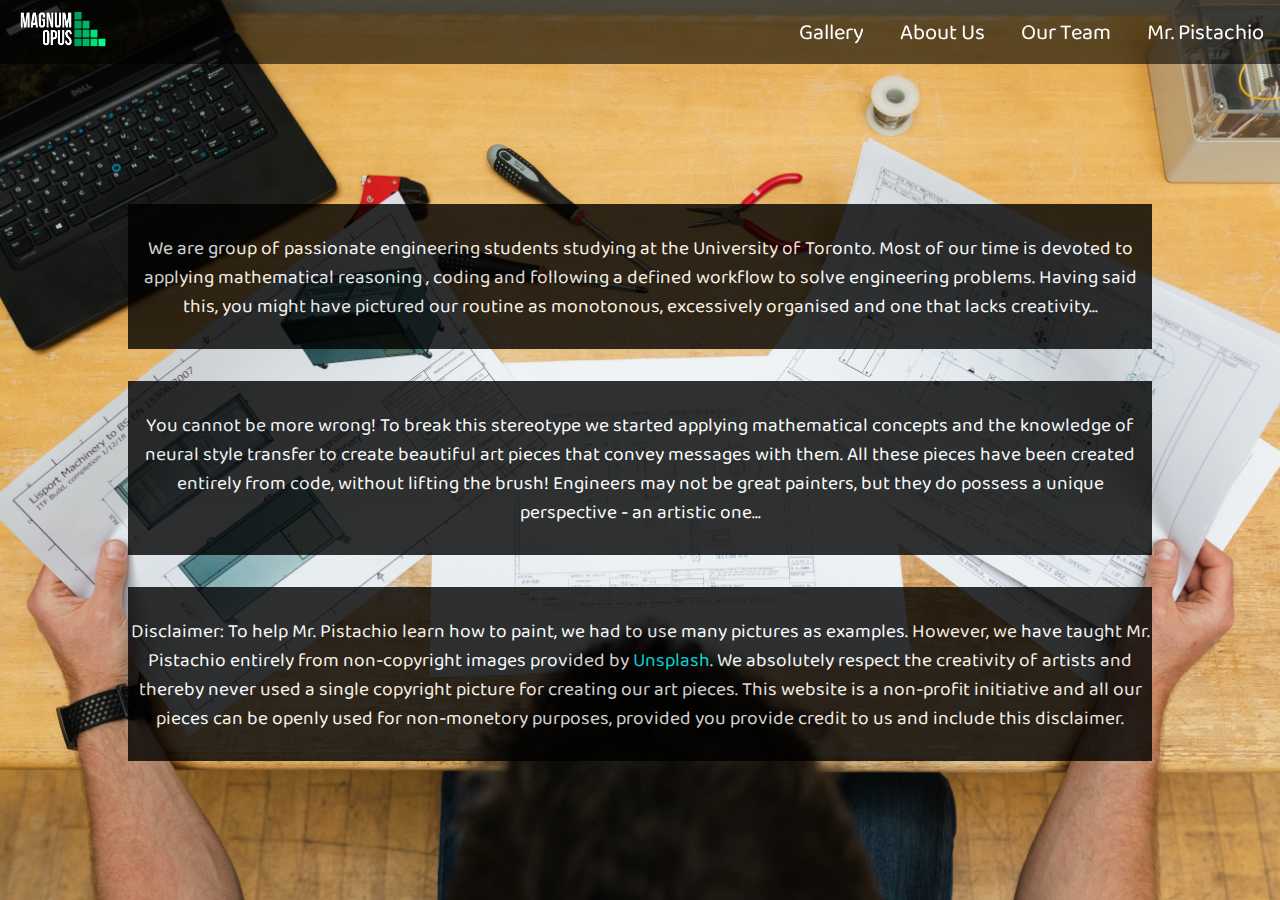
<file: about.html>
<!DOCTYPE html>
<html lang="en">
<head>
    <meta charset="UTF-8">
    <meta name="viewport" content="width=device-width, initial-scale=1.0">
    <link rel="stylesheet" href="style.css">
    <link rel="icon" type="image/png" href="./profile.png" />
    <link href="https://fonts.googleapis.com/css2?family=Baloo+Chettan+2&display=swap" rel="stylesheet">
    <title>About Us</title>
</head>
<body>
    <div class="nav">
        <div class="nav-box1">
            <a href="index.html"><img src="./newLogo.png" alt="Logo" height=100px width=200px></a>
        </div>
        <div class="nav-box2">
            <ul>
                <li><a href="pista.html">Gallery</a></li>
                <li><a href="about.html">About Us</a></li>
                <li><a href="team.html">Our Team</a></li>
                <li><a href="pistachio.html">Mr. Pistachio</a></li>
            </ul>
        </div>
    </div>
    <div class="homepage2">
        <!-- <div class="home1234">
            <img id="pista_logo" src="./Mr_Pistachio.png" alt="Mr. Pistachio" height=320px width=330px border=2px border-color=black>
        </div> -->
        <!-- <div class="title">
            Yeah that's my real name!
        </div> -->
        <div class="desc1">
            <!-- <img id="pista_logo" src="./Mr_Pistachio.png" alt="Mr. Pistachio" height=250px width=250px border=2px border-color=black> -->
            <p>
                <br>
                We are group of passionate engineering students studying at the University of Toronto. Most of our time is devoted to applying mathematical reasoning
                , coding and following a defined workflow to solve engineering problems. Having said this, you might have pictured our routine as monotonous,
                excessively organised and one that lacks creativity...
            <br>
            <br>
            </p>
            <p>
            <br>
            You cannot be more wrong! To break this stereotype we started applying mathematical concepts and the knowledge of neural style transfer to create
            beautiful art pieces that convey messages with them. All these pieces have been created entirely from code, without lifting the brush!
            Engineers may not be great painters, but they do possess a unique perspective - an artistic one...
            <br>
            <br>
            </p>
            <p>
            <br>
            Disclaimer: To help Mr. Pistachio learn how to paint, we had to use many pictures as examples. However, we have taught Mr. Pistachio entirely from non-copyright images provided by <a href= "https://unsplash.com/">Unsplash</a>.
            We absolutely respect the creativity of artists and thereby never used a single copyright picture for creating our art pieces. This website is a non-profit initiative and all our pieces can be openly
            used for non-monetory purposes, provided you provide credit to us and include this disclaimer.
            <br>
            <br>
            </p>
        </div>
    </div>
</body>
</html>
</file>
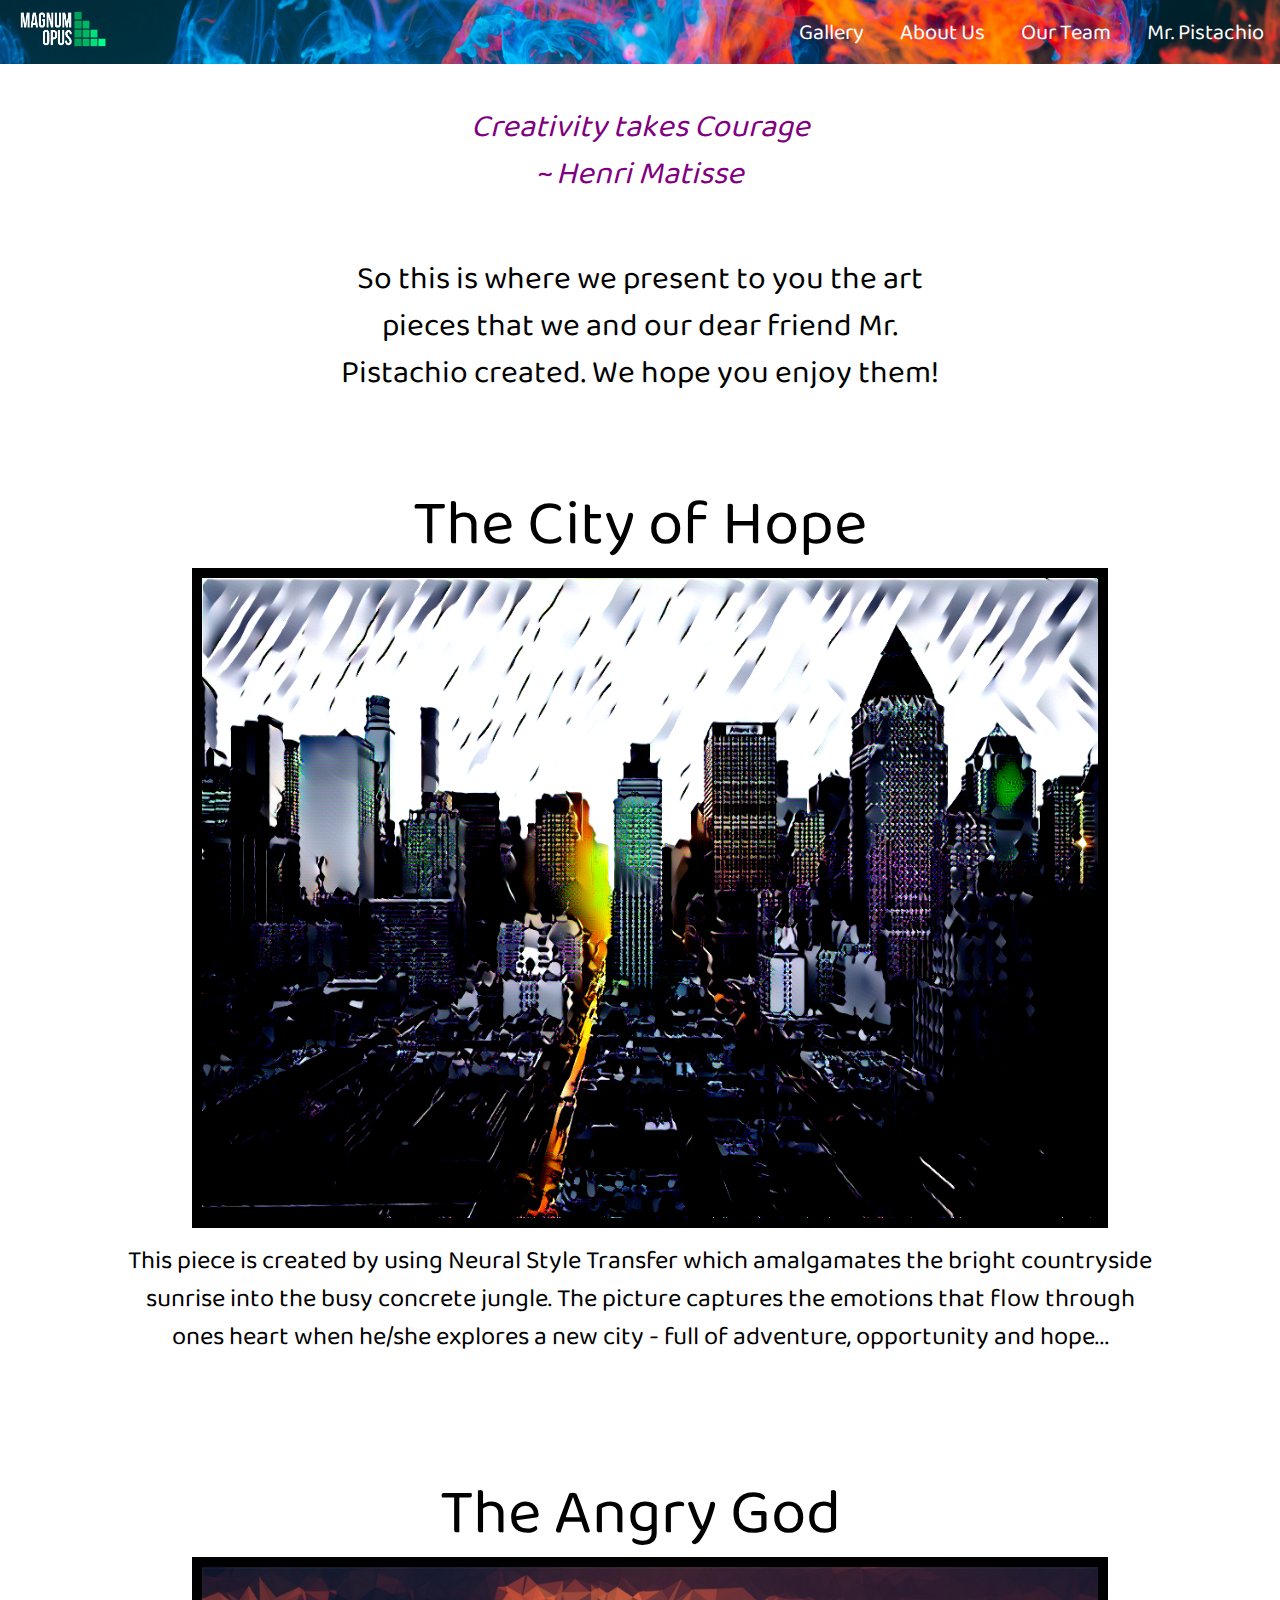
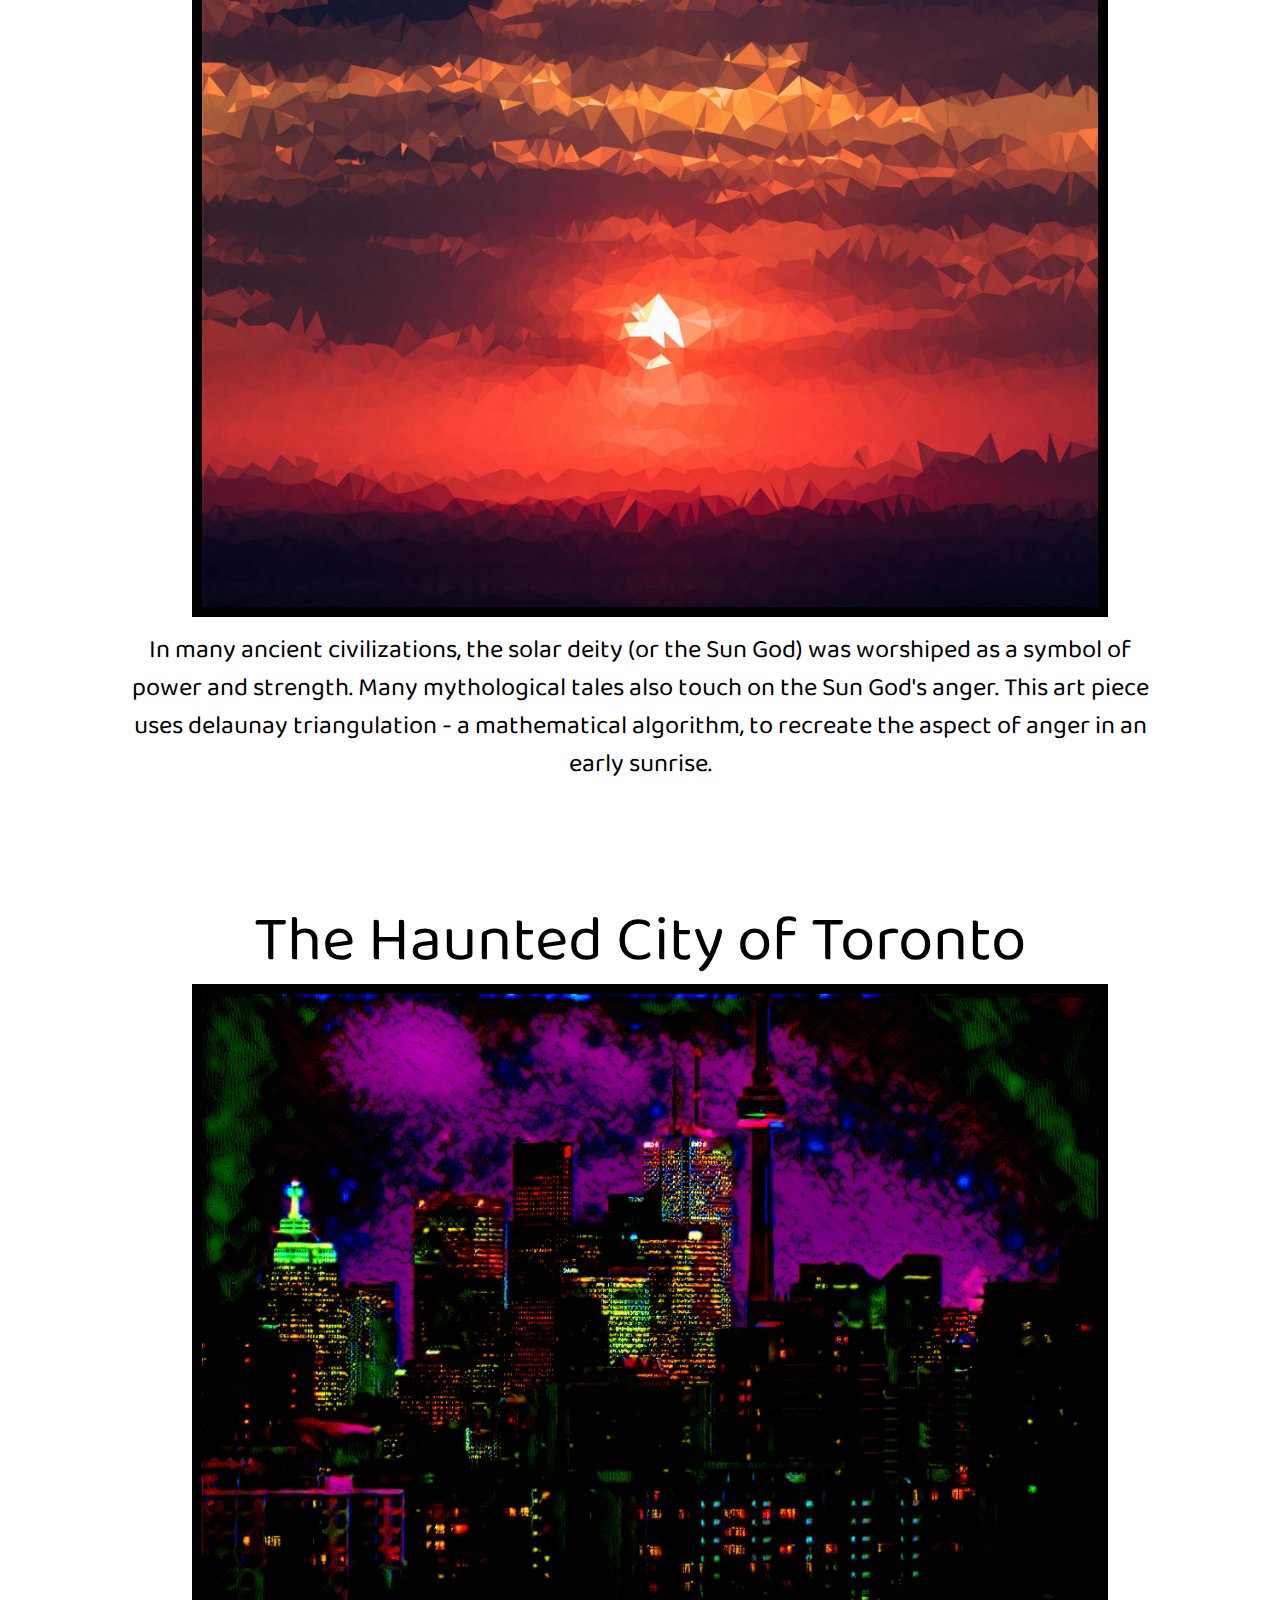
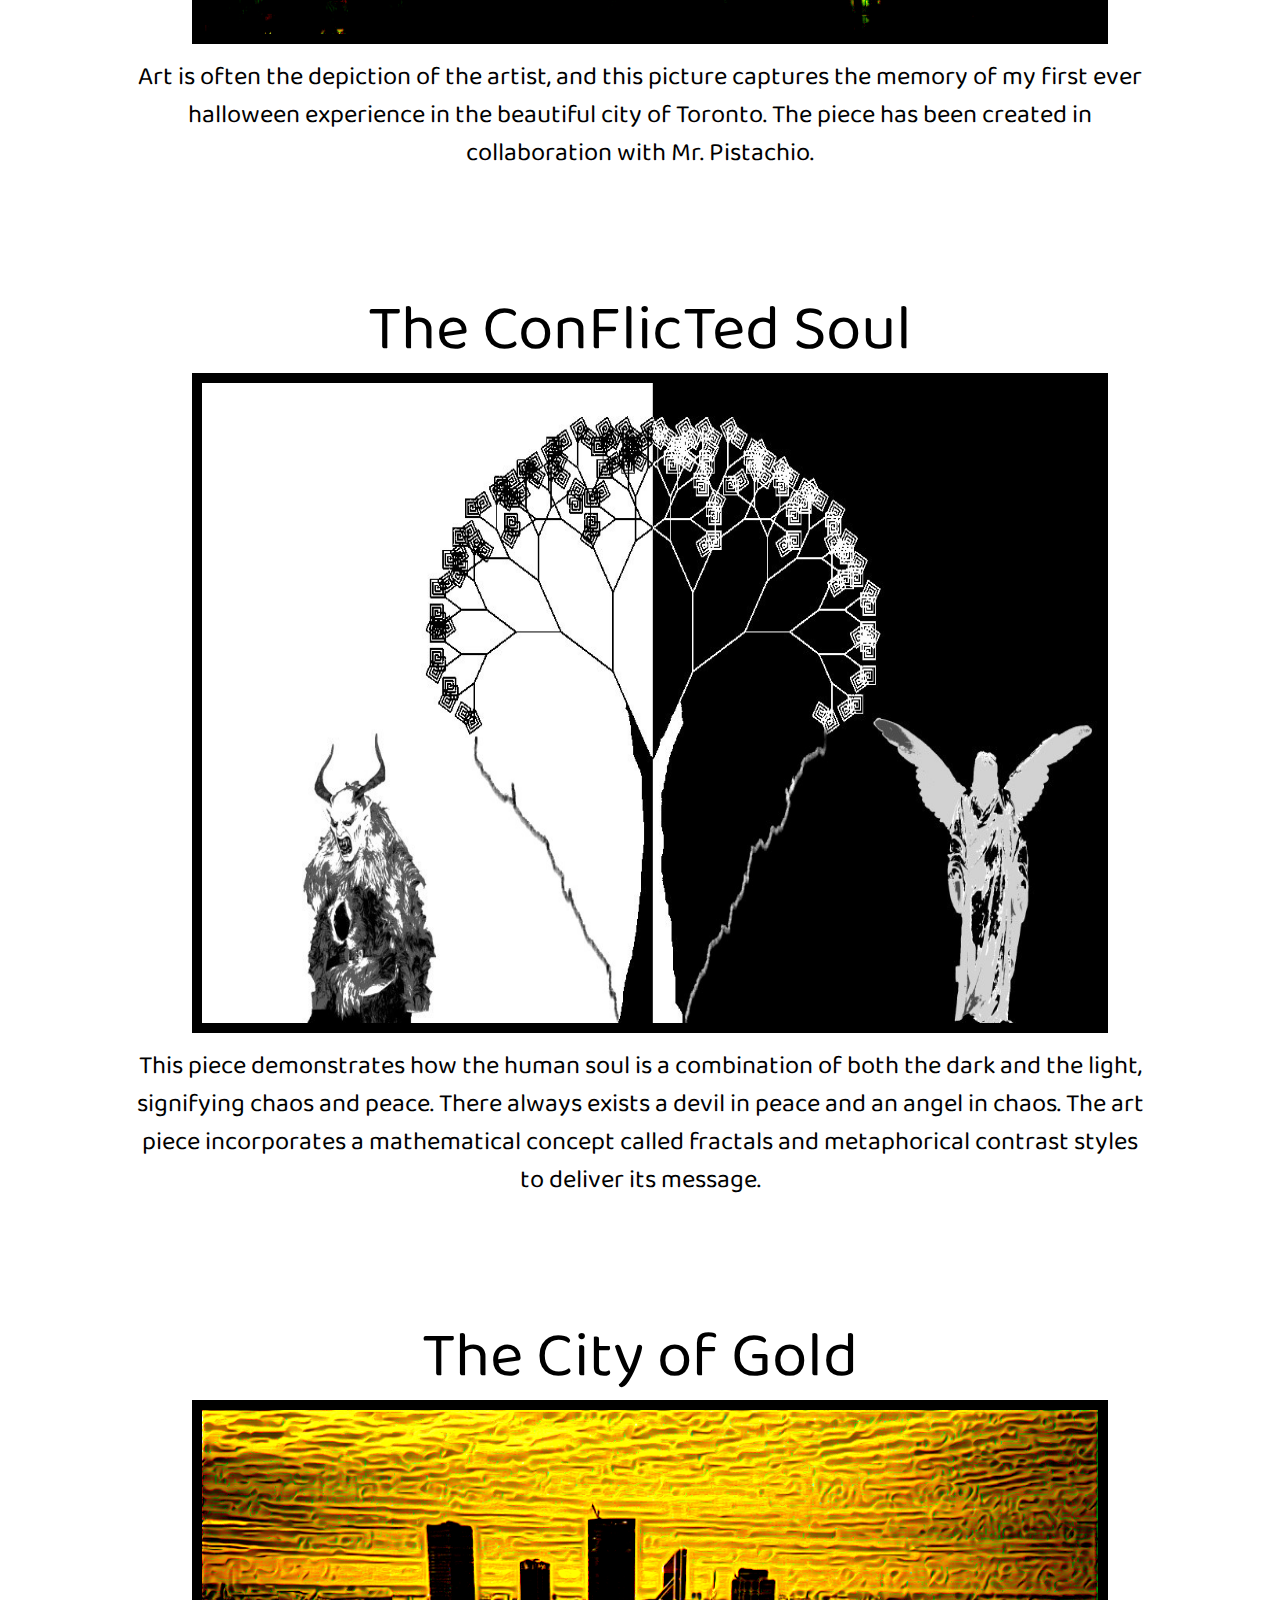
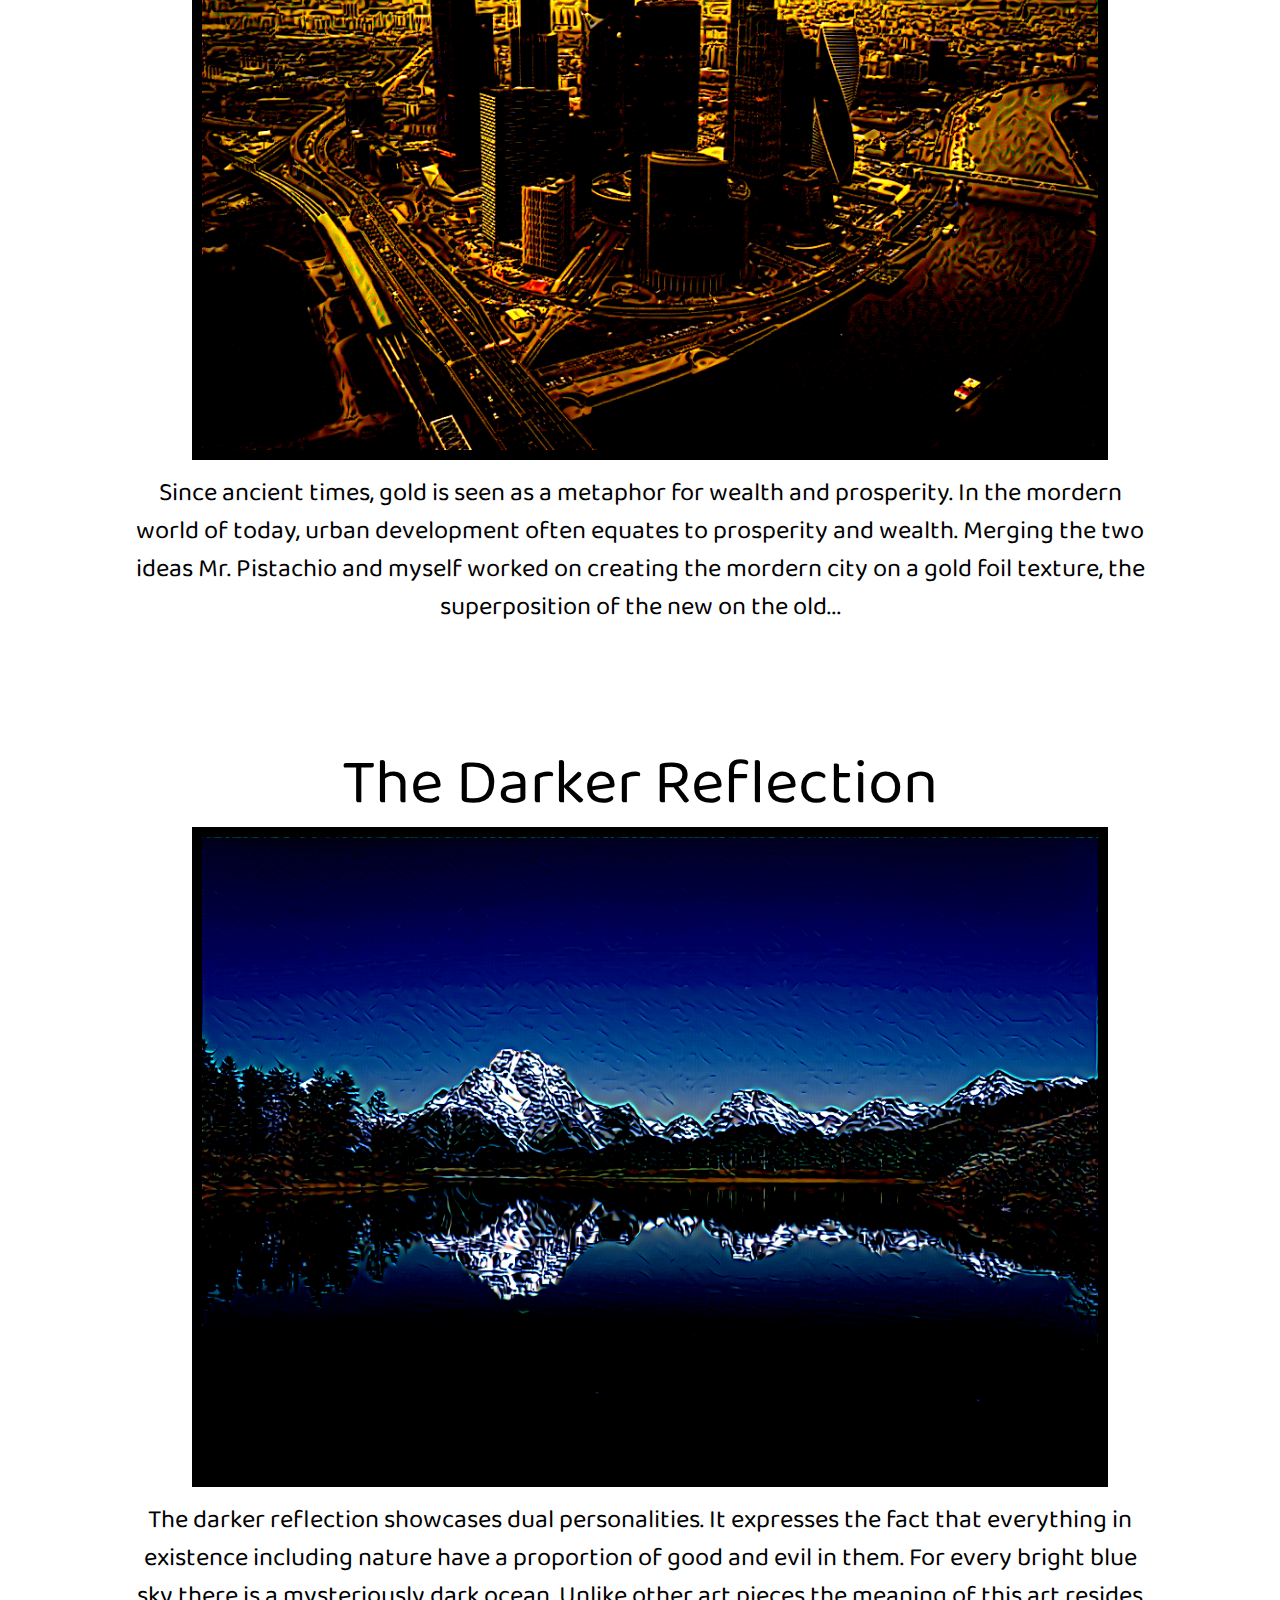
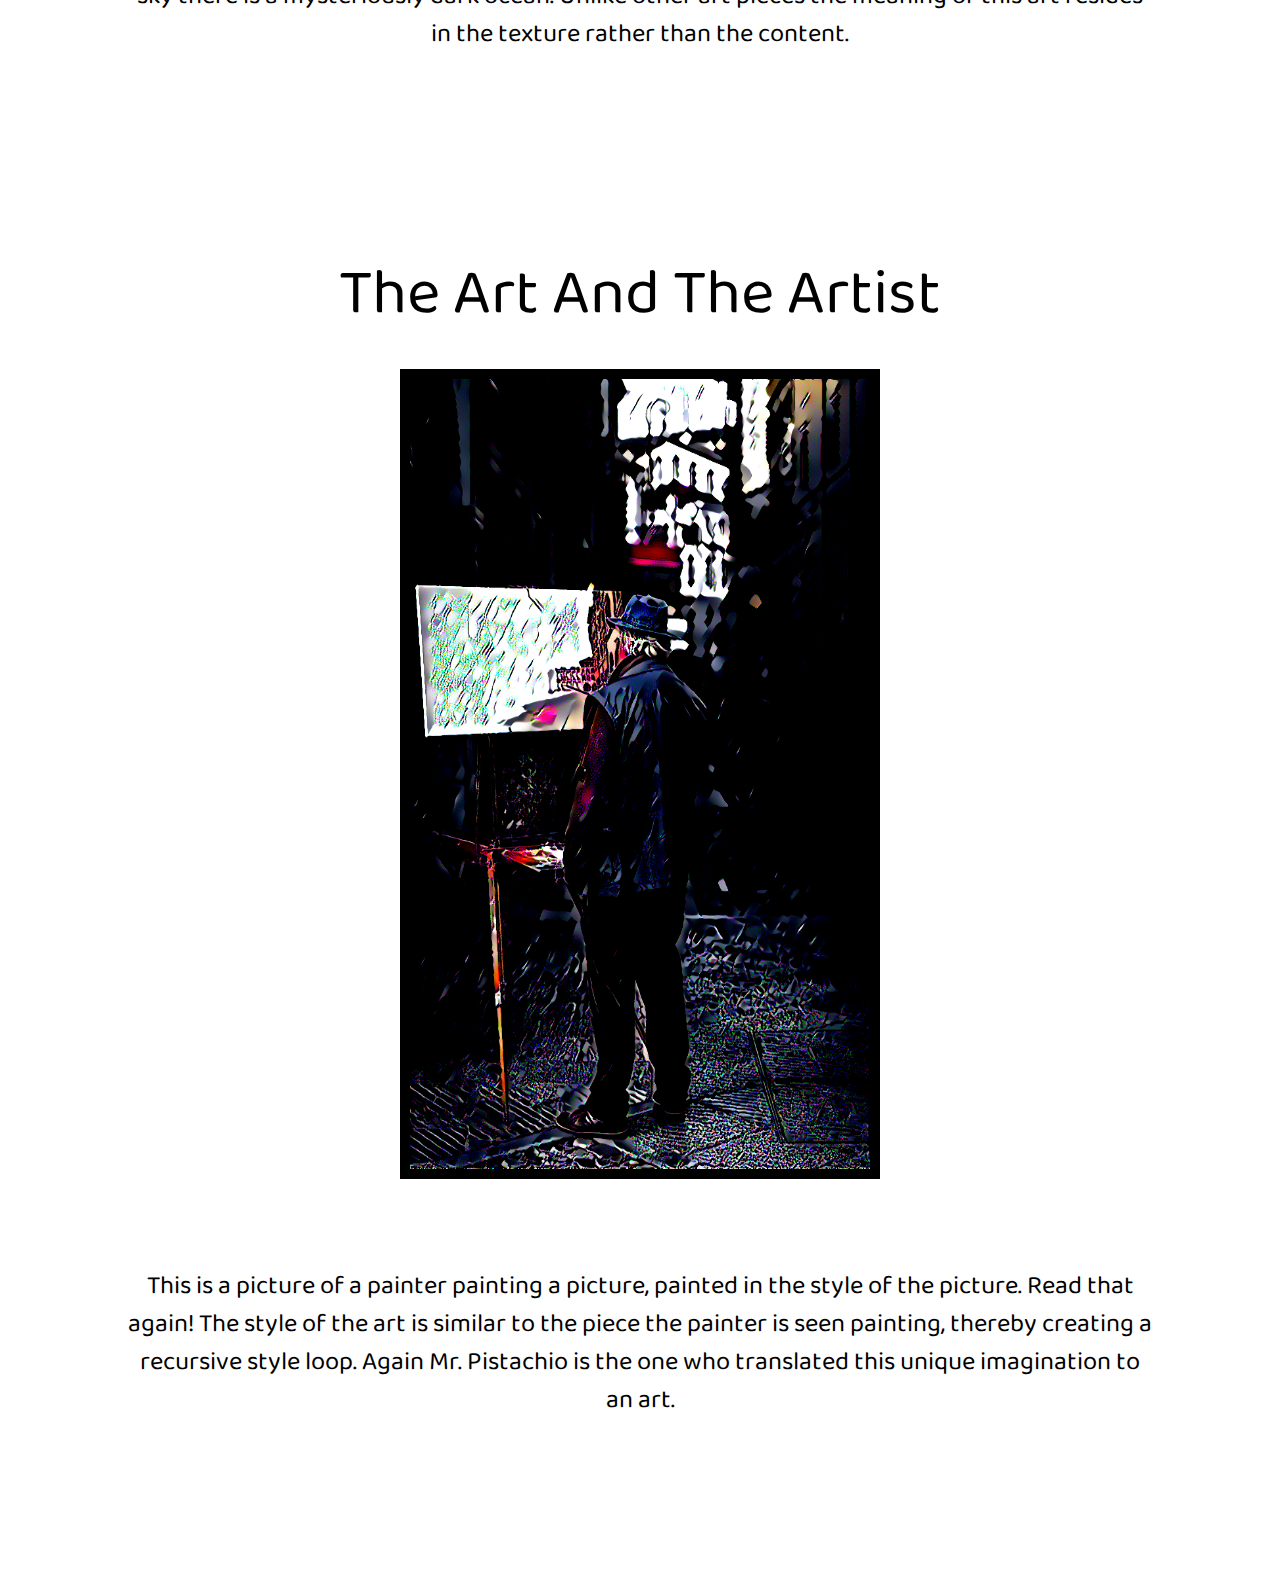
<file: pista.html>
<!DOCTYPE html>
<html lang="en">
<head>
    <meta charset="UTF-8">
    <meta name="viewport" content="width=device-width, initial-scale=1.0">
    <link rel="stylesheet" href="style1.css">
    <link rel="icon" type="image/png" href="./profile.png" />
    <link href="https://fonts.googleapis.com/css2?family=Baloo+Chettan+2&display=swap" rel="stylesheet">
    <title>Art Works</title>
    <style>
    .imgDes{
        position: relative;
        top: 7rem;
        width: 80%;
        margin: 0 auto;
        text-align: center;
        color: black;
        font-size: 0.8rem;
    }
    .imgHeader{
        position: relative;
        top: 6rem;
        width: 100%;
        margin: 0 auto;
        text-align: center;
        font-size: 2rem;
        color: black;
    }
    </style>
</head>
<body>
    <div class="nav">
        <div class="nav-box1">
            <a href="index.html"><img src="./newLogo.png" alt="Logo" height=100px width=200px></a>
        </div>
        <div class="nav-box2">
            <ul>
                <li><a href="pista.html">Gallery</a></li>
                <li><a href="about.html">About Us</a></li>
                <li><a href="team.html">Our Team</a></li>
                <li><a href="pistachio.html">Mr. Pistachio</a></li>
            </ul>
        </div>
    </div>
    <!-- <a href="index.html">
        <div class="pistalogo">
        </div>
    </a> -->
    <blockquote>
        Creativity takes Courage<br>
        <cite>~ Henri Matisse</cite>
    </blockquote>
    <div class="pistachio">
        So this is where we present to you the art pieces that we and our dear
        friend Mr. Pistachio created. We hope you enjoy them!
    <br>
    <br>
    </div>
    <div class="imgHeader">
        The City of Hope
    </div>
    <div class="img">
        <img src="./Final sketches/city_art.png" alt="A painting named 'The City of Hope'" height=640px width=100% border=10px border-color=black>
    </div>
    <div class="imgDes">
        This piece is created by using Neural Style Transfer which amalgamates the bright countryside sunrise into the busy concrete jungle.
        The picture captures the emotions that flow through ones heart when he/she explores a new city - full of adventure, opportunity and hope...
    </div>
    <br>
    <br>
    <br>
    <div class="imgHeader">
        The Angry God
    </div>
    <div class="img">
        <img src="./Final sketches/the_angry_god.PNG" alt="A painting named 'The Angry God'" height=640px width=100% border=10px border-color=black>
    </div>
    </div>
    <div class="imgDes">
        In many ancient civilizations, the solar deity (or the Sun God) was worshiped as a symbol of power and strength. Many mythological tales also touch on the Sun God's anger.
        This art piece uses delaunay triangulation - a mathematical algorithm, to recreate the aspect of anger in an early sunrise.
    </div>
    <br>
    <br>
    <br>
    <div class="imgHeader">
        The Haunted City of Toronto
    </div>
    <div class="img">
        <img src="./Final sketches/Haunted_city_of_toronto.png" alt="A painting named 'The Haunted City of Toronto'" height=640px width=100% border=10px border-color=black>
    </div>
    </div>
    <div class="imgDes">
        Art is often the depiction of the artist, and this picture captures the memory of my first ever halloween experience in the beautiful city of Toronto.
        The piece has been created in collaboration with Mr. Pistachio.
    </div>
    <br>
    <br>
    <br>
    <div class="imgHeader">
        The ConFlicTed Soul
    </div>
    <div class="img">
        <img src="./Final sketches/The_conflicted_soul.jpg" alt="A painting named 'The Haunted City of Toronto'" height=640px width=100% border=10px border-color=black>
    </div>
    </div>
    <div class="imgDes">
        This piece demonstrates how the human soul is a combination of both the dark and the light, signifying chaos and peace. There always exists a devil in peace and an angel in chaos.
        The art piece incorporates a mathematical concept called fractals and metaphorical contrast styles to deliver its message.
    </div>
    <br>
    <br>
    <br>
    <div class="imgHeader">
        The City of Gold
    </div>
    <div class="img">
        <img src="./Final sketches/city_of_gold.png" alt="A painting named 'The Haunted City of Toronto'" height=640px width=100% border=10px border-color=black>
    </div>
    </div>
    <div class="imgDes">
        Since ancient times, gold is seen as a metaphor for wealth and prosperity. In the mordern world of today, urban development
        often equates to prosperity and wealth. Merging the two ideas
         Mr. Pistachio and myself worked on creating the mordern city on a gold foil texture, the superposition of the new on the old...
    </div>
    <br>
    <br>
    <br>
    <div class="imgHeader">
        The Darker Reflection
    </div>
    <div class="img">
        <img src="./Final sketches/dark_sea.png" alt="A painting named 'The Haunted City of Toronto'" height=640px width=100% border=10px border-color=black>
    </div>
    </div>
    <div class="imgDes">
        The darker reflection showcases dual personalities. It expresses the fact that everything in existence including nature
        have a proportion of good and evil in them. For every bright blue sky there is a mysteriously dark ocean.
        Unlike other art pieces the meaning of this art resides in the texture rather than the content.

    <div class="imgHeader">
        The Art And The Artist
    </div>
    <div class="img2">
        <img src="./Final sketches/art_with_its_artist.png" alt="A painting named 'The Haunted City of Toronto'" height=790px width=50% border=10px border-color=black>
    </div>
    </div>
    <div class="imgDes2">
        This is a picture of a painter painting a picture, painted in the style of the picture. Read that again! The style of the
        art is similar to the piece the painter is seen painting, thereby creating a recursive style loop.
        Again Mr. Pistachio is the one who translated this unique imagination to an art.
    </div>
</body>
</html>
</file>
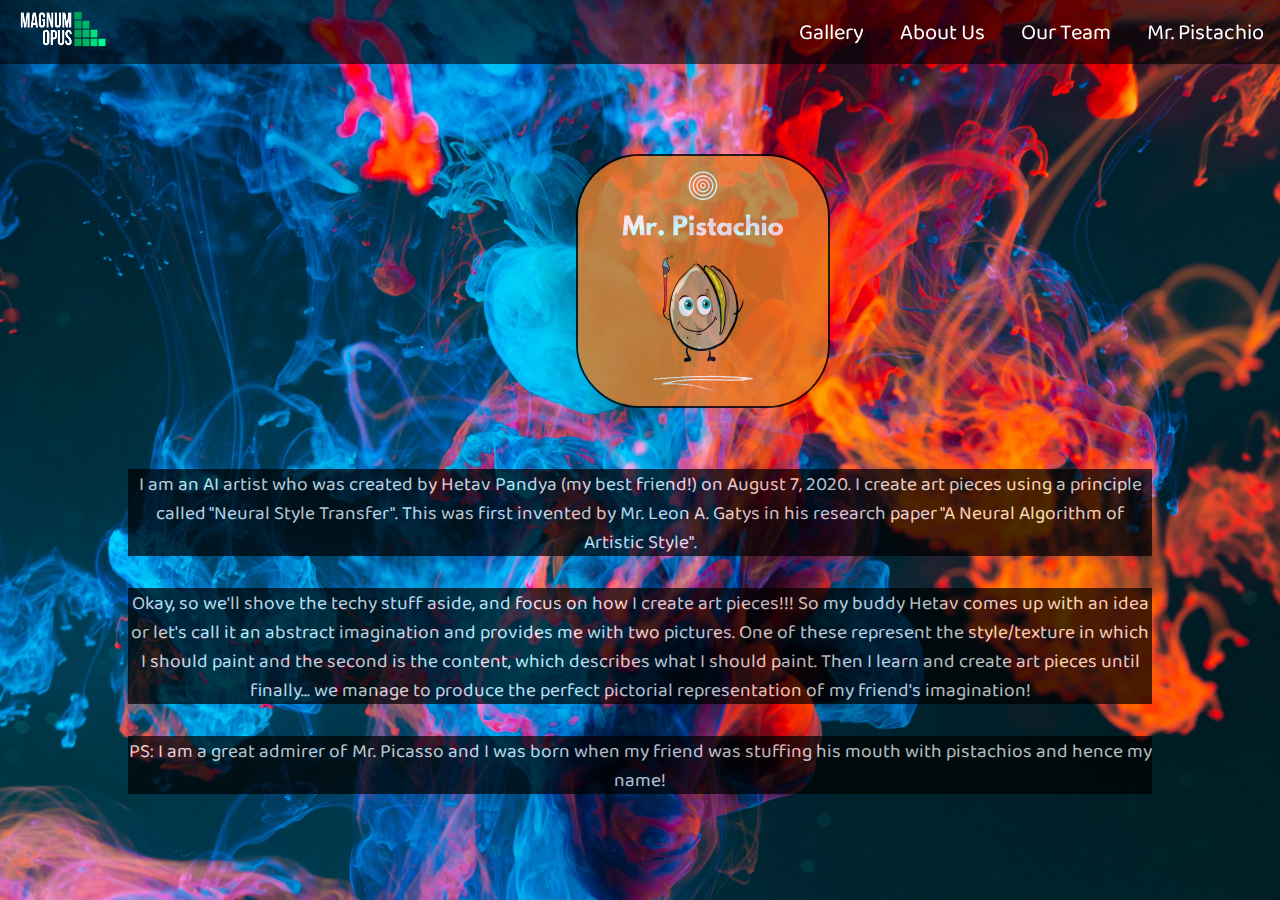
<file: pistachio.html>
<!DOCTYPE html>
<html lang="en">
<head>
    <meta charset="UTF-8">
    <meta name="viewport" content="width=device-width, initial-scale=1.0">
    <link rel="stylesheet" href="style.css">
    <link rel="icon" type="image/png" href="./profile.png" />
    <link href="https://fonts.googleapis.com/css2?family=Baloo+Chettan+2&display=swap" rel="stylesheet">
    <title>Mr. Pistachio</title>
</head>
<body>
    <div class="nav">
        <div class="nav-box1">
            <a href="index.html"><img src="./newLogo.png" alt="Logo" height=100px width=200px></a>
        </div>
        <div class="nav-box2">
            <ul>
                <li><a href="pista.html">Gallery</a></li>
                <li><a href="about.html">About Us</a></li>
                <li><a href="team.html">Our Team</a></li>
                <li><a href="pistachio.html">Mr. Pistachio</a></li>
            </ul>
        </div>
    </div>
    <div class="homepage1">
        <!-- <div class="home1234">
            <img id="pista_logo" src="./Mr_Pistachio.png" alt="Mr. Pistachio" height=320px width=330px border=2px border-color=black>
        </div> -->
        <!-- <div class="title">
            Yeah that's my real name!
        </div> -->
        <div class="desc">
            <img id="pista_logo" src="./Mr_Pistachio.png" alt="Mr. Pistachio" height=250px width=250px border=2px border-color=black>
            <p>
            I am an AI artist who was created by Hetav Pandya (my best friend!) on August 7, 2020. I create art pieces using a principle called "Neural Style Transfer".
            This was first invented by Mr. Leon A. Gatys in his research paper "A Neural Algorithm of Artistic Style".<br>
            </p>
            <p>
            Okay, so we'll shove the techy stuff aside, and focus on how I create art pieces!!!
            So my buddy Hetav comes up with an idea or let's call it an abstract imagination and provides me with two pictures.
            One of these represent the style/texture in which I should paint and the second is the content, which describes what I should paint.
            Then I learn and create art pieces until finally... we manage to produce the perfect pictorial representation of my friend's imagination!
            </p>
            <p>
            PS: I am a great admirer of Mr. Picasso and I was born when my friend was stuffing his mouth with pistachios and hence my name!
            </p>
        </div>
    </div>
</body>
</html>
</file>
<file: style.css>
*{
    margin: 0;
    padding: 0;
}
html{
    font-size: 32px;
    font-family: 'Baloo Chettan 2', cursive;
    /* overflow-y: hidden; */
}
.homepage1{
    position: relative;
    /* top: 3rem; */
    width: 100%;
    height: 100vh;
    /* border: 2px solid red; */
    background-image: url(paint1.jpg);
    background-size: cover;
    background-position: center;
    display: flex;
    justify-content: center;
    align-items: center;
    align-content: center;
}

.homepage2{
    position: relative;
    /* top: 3rem; */
    width: 100%;
    height: 100vh;
    /* border: 2px solid red; */
    background-image: url(work.jpg);
    background-size: cover;
    background-position: center;
    display: flex;
    justify-content: center;
    align-items: center;
    align-content: center;
}

.nav1{
    width: 100%;
    position: fixed;
    font-size: 22px;
    background-color: rgba(0,0,0,0.6);
    color: white;
    height: 2rem;
    display: flex;
    flex-direction: row;
    flex-wrap: wrap;
    justify-content: space-between;
    align-items: center;
    align-content: center;
    z-index: 10;
    background-image: url(back1.jpg);
    background-size: cover;
    background-position: center;
    opacity: 0.95;
}
.nav{
    width: 100%;
    position: fixed;
    font-size: 22px;
    background-color: rgba(0,0,0,0.6);
    color: white;
    height: 2rem;
    display: flex;
    flex-direction: row;
    flex-wrap: wrap;
    justify-content: space-between;
    align-items: center;
    align-content: center;
    z-index: 10;
    background-size: cover;
    background-position: center;
}
.title{
    position: relative;
    top: 10.5rem;
    width: 50%;
    margin: 0 auto;
    text-align: center;
}
.pistalogo{
    position: relative;
    top: 0rem;
    width: 22%;
    margin: 0 auto;
    background-size: cover;
    background-position: center;
}
.home1234 img{
    border-radius: 25%;
}
.desc p{
    position: relative;
    top:1.5rem;
    width: 80%;
    margin: 0 auto;
    text-align: center;
    font-size: 1.5vw;
    margin-bottom: 1rem;
    color: white;
    background-color: black;
    opacity: 0.7;
}

.desc1 p{
    position: relative;
    top:1.5rem;
    width: 80%;
    margin: 0 auto;
    text-align: center;
    font-size: 1.5vw;
    margin-bottom: 1rem;
    color: white;
    background-color: black;
    opacity: 0.8;
    color: white;
}
.desc1 a{
    color: cyan;
    text-decoration: none;
}

.desc img{
    position: relative;
    border-radius: 25%;
    top: 1rem;
    margin: 0 auto;
    margin-left: 45%;
    text-align: center;
    margin-bottom: 1rem;
    opacity: 0.8;
}
.nav-box1{
    order: 1;
    height: 95%;
    width: 7%;
    /* border: 2px solid red; */
    margin-left: 0.5rem;
    display: flex;
    align-content: center;
    justify-content: center;
    align-items: center;
}
.nav-box1 img{
    width: 100%;
}
.nav-box2{
    order: 2;
    /* border: 2px solid black; */
    height: 95%;
    width: auto;
    display: flex;
    align-content: center;
    justify-content: center;
    align-items: center;
}
.nav-box2 ul{
    list-style-type: none;
}
.nav-box2 ul li{
    display: inline;
    padding-top: 0.88rem;
    padding-bottom: 0.88rem;

}

.nav-box2 ul li a{
    text-decoration: none;
    color: white;
    padding: 0.5rem;
}
.nav-box2 ul li a:hover{
    background-color: white;
    color: black;
}
.homepage{
    position: relative;
    /* top: 3rem; */
    width: 100%;
    height: 100vh;
    /* border: 2px solid red; */
    background-image: url(back1.jpg);
    background-size: cover;
    background-position: center;
    overflow: hidden;
    display: flex;
    justify-content: center;
    align-items: center;
    align-content: center;
}
.hex{
    display: flex;
    /* border: 2px solid red; */
    position: relative;
    top: 0.5rem;
    justify-content: center;
    align-items: center;
    align-content: center;
    width: 70%;
    height: 70%;
}
.home123{
    display: flex;
    /* border: 2px solid red; */
    position: relative;
    top: 0.5rem;
    justify-content: center;
    align-items: center;
    align-content: center;
    width: 100%;
    height: 70%;
}
.home1234{
    display: flex;
    /* border: 2px solid red; */
    position: relative;
    top: 0.5rem;
    justify-content: center;
    margin-left: 30%;
    align-content: center;
    width: 100%;
    height: 70%;
}
.hexagon {
    position: relative;
    width: 300px;
    height: 173.21px;
    background-color: #000000;
    opacity: 0.7;
    margin: 86.60px 0;
    justify-content: center;
    align-items: center;
    align-content: center;
}

.nishit {
    position: relative;
    width: 300px;
    height: 173.21px;
    background-color: #000000;
    opacity: 0.7;
    margin: 86.60px 0;
    justify-content: center;
    align-items: center;
    align-content: center;
}
.nishit:before,
.nishit:after {
    content: "";
    position: absolute;
    width: 0;
    border-left: 150px solid transparent;
    border-right: 150px solid transparent;
  }

  .nishit:before {
    bottom: 100%;
    border-bottom: 86.60px solid #000000;
  }

  .nishit:after {
    top: 100%;
    width: 0;
    border-top: 86.60px solid #000000;
  }


.hexagon:before,
.hexagon:after {
    content: "";
    position: absolute;
    width: 0;
    border-left: 150px solid transparent;
    border-right: 150px solid transparent;
  }

  .hexagon:before {
    bottom: 100%;
    border-bottom: 86.60px solid #000000;
  }

  .hexagon:after {
    top: 100%;
    width: 0;
    border-top: 86.60px solid #000000;
  }
.hex img{
    width: 100%;
    height: 100%;
}
#pos1{
    text-decoration: none;
    font-family: serif;
    color: white;
    position: relative;
    bottom: 12.5rem;
    color: cyan;
    left: 19rem;
    /* background-color: rgba(0,0,0,0.4); */
    padding: 1rem;
    border-radius: 100%;
}
#pos2{
    text-decoration: none;
    color: white;
    position: relative;
    bottom: 12rem;
    left: 17.8rem;
    /* background-color: rgba(0,0,0,0.4); */
    padding: 1rem;
    border-radius: 100%;

}
#pos3{
    text-decoration: none;
    color: white;
    position: relative;
    bottom: 14.8rem;
    left: 18rem;
    background-color: rgba(0,0,0,0.4);
    padding: 1rem;
    border-radius: 100%;
}
#pos4{
    text-decoration: none;
    color: white;
    position: relative;
    bottom: 17.5rem;
    left: 9rem;
    background-color: rgba(0,0,0,0.4);
    padding: 1rem;
    border-radius: 100%;
}
#pos5{
    text-decoration: none;
    color: white;
    position: relative;
    bottom: 14.65rem;
    left: 0.1rem;
    background-color: rgba(0,0,0,0.4);
    padding: 1rem;
    border-radius: 100%;
}#pos6{
    text-decoration: none;
    color: white;
    position: relative;
    bottom: 9.5rem;
    right: 4.25rem;
    background-color: rgba(0,0,0,0.4);
    padding: 1rem;
    border-radius: 100%;
}
#pos7{
    text-decoration: none;
    color: white;
    position: relative;
    bottom: 12rem;
    right: 3.75rem;
    background-color: rgba(0,0,0,0.4);
    padding: 1rem;
    border-radius: 100%;
}
</file>
<file: style1.css>
*{
    margin: 0;
    padding: 0;
}
html{
    font-size: 32px;
    font-family: 'Baloo Chettan 2', cursive;
    /* overflow-y: hidden; */
}
.nav{
    width: 100%;
    position: fixed;
    font-size: 22px;
    background-color: rgba(0,0,0,0.6);
    color: white;
    height: 2rem;
    display: flex;
    flex-direction: row;
    flex-wrap: wrap;
    justify-content: space-between;
    align-items: center;
    align-content: center;
    z-index: 10;
    background-image: url(paint1.jpg);
    background-size: cover;
    background-position: center;
}
.break{
    width: 100%;
    background-color: gray;
    height: 2vh;
    margin-top: 5vh;
}
.nav_new{
    width: 100%;
    position: fixed;
    font-size: 22px;
    background-color: rgba(0,0,0,0.6);
    color: white;
    height: 2rem;
    display: flex;
    flex-direction: row;
    flex-wrap: wrap;
    justify-content: space-between;
    align-items: center;
    align-content: center;
    z-index: 10;
    background-size: cover;
    background-position: center;
}

.nav-box1{
    order: 1;
    height: 95%;
    width: 7%;
    /* border: 2px solid red; */
    margin-left: 0.5rem;
    display: flex;
    align-content: center;
    justify-content: center;
    align-items: center;
}
.nav-box1 img{
    width: 100%;
}
body {
    padding-bottom: 5rem;
}
.nav-box2{
    order: 2;
    /* border: 2px solid black; */
    height: 95%;
    width: auto;
    display: flex;
    align-content: center;
    justify-content: center;
    align-items: center;
}
.nav-box2 ul{
    list-style-type: none;
}
.nav-box2 ul li{
    display: inline;
    padding-top: 0.88rem;
    padding-bottom: 0.88rem;

}
.nav-box2 ul li a{
    text-decoration: none;
    color: white;
    padding: 0.5rem;
}
.nav-box2 ul li a:hover{
    background-color: white;
    color: black;
}
.homepage{
    position: relative;
    /* top: 3rem; */
    width: 100%;
    height: 100vh;
    /* border: 2px solid red; */
    background-image: url(back1.jpg);
    background-size: cover;
    background-position: center;
    display: flex;
    justify-content: center;
    align-items: center;
    align-content: center;
}
.pistalogo{
    position: relative;
    top: 3rem;
    width: 22%;
    margin: 0 auto;
    height: 6rem;
    background-color: teal;
    background-image: url(place.jpg);
    background-size: cover;
    background-position: center;
}

blockquote{
    position: relative;
    text-align: center;
    top: 3.2rem;
    color: purple;
    font-style: oblique;
}

.pistachio{
    position: relative;
    top: 5rem;
    width: 50%;
    margin: 0 auto;
    text-align: center;
}
.imgHeader{
    position: relative;
    top: 6rem;
    width: 100%;
    margin: 0 auto;
    text-align: center;
    font-size: 2rem;
    color: white;
}

.img {
    position: relative;
    top: 6rem;
    background-color: thistle;
    width: 70%;
    margin: 0 auto;
    height: 20rem;
    border: 10px;
    border-color: black;
}

.img1 {
    position: relative;
    top: 6rem;
    width: 20%;
    margin: 0 auto;
    height: 9rem;
    border: 10px;
    border-color: black;
}

.img_ed {
    position: relative;
    top: 6rem;
    width: 25%;
    margin: 0 auto;
    height: 9rem;
    border: 10px;
    border-color: black;
}
.contact{
    width: 100%;
    margin: 0 auto;
}
.imgDes{
    position: relative;
    top: 7rem;
    width: 80%;
    margin: 0 auto;
    text-align: center;
    color: white;
}

.imgHeader2{
    position: relative;
    top: 10rem;
    width: 50%;
    margin: 0 auto;
    text-align: center;
    font-size: 2rem;
}

.img2{
    position: relative;
    top: 7rem;
    background-color: white;
    width: 90%;
    margin: 0 auto;
    margin-left: 5%;
    height: 27rem;
}
.imgDes2{
    position: relative;
    top: 15rem;
    width: 80%;
    margin: 0 auto;
    text-align: center;
    padding-bottom: 5rem;
    font-size: 0.8rem;
}
</file>
